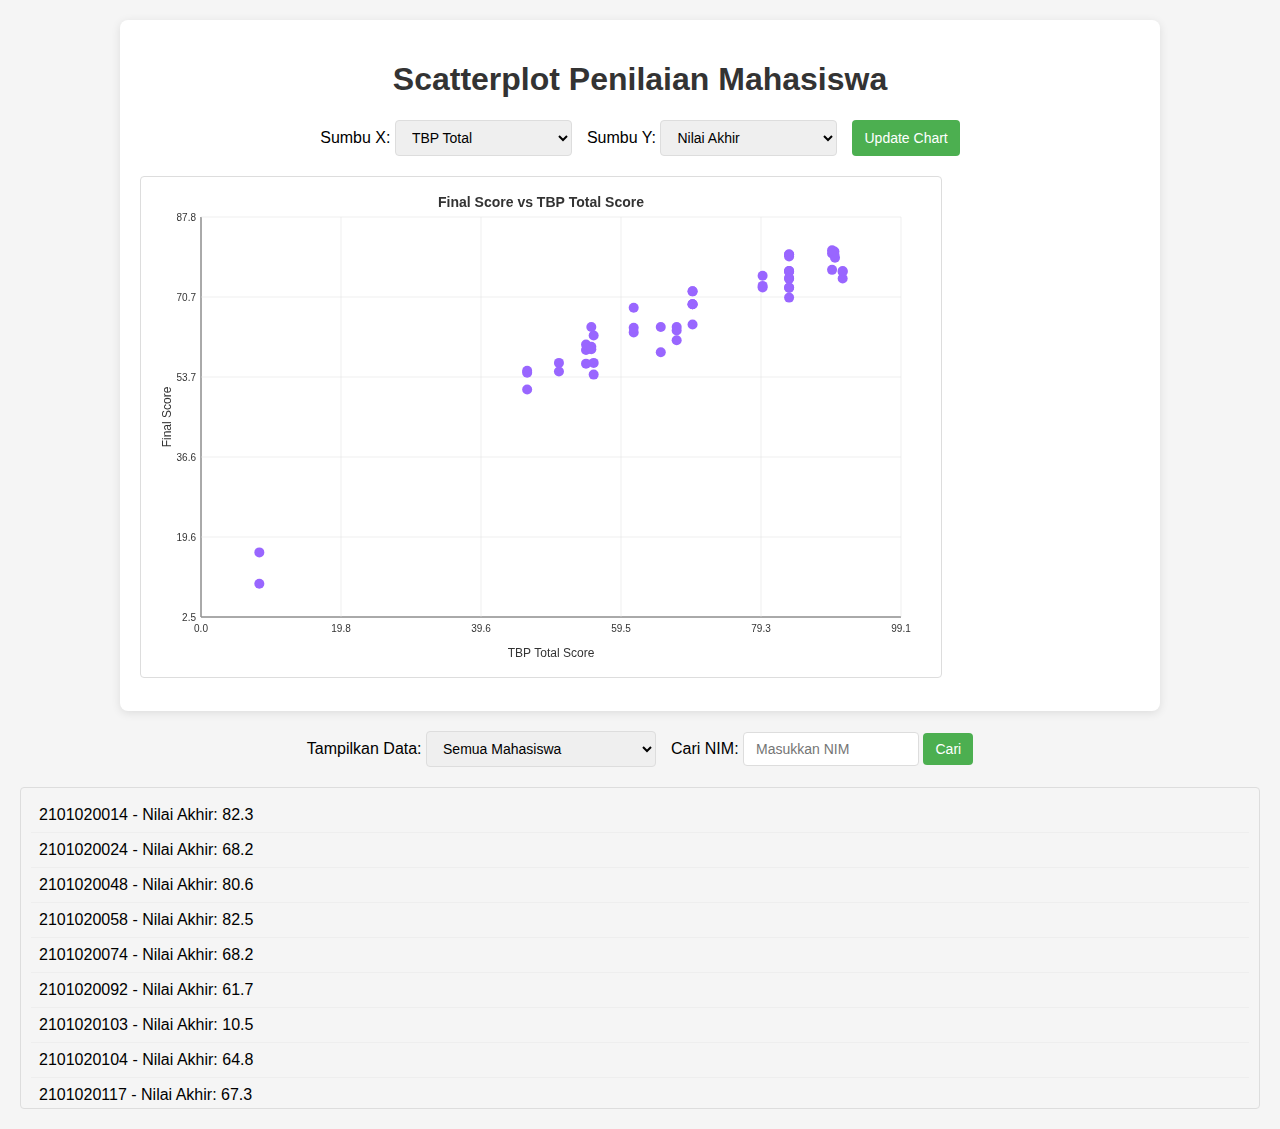
<file: Scatter Plot/index.html>
<!DOCTYPE html>
<html lang="en">
<head>
    <meta charset="UTF-8">
    <meta name="viewport" content="width=device-width, initial-scale=1.0">
    <title>Scatterplot Penilaian Mahasiswa</title>
    <link rel="stylesheet" href="styles.css">
</head>
<body>
    <div class="container">
        <h1>Scatterplot Penilaian Mahasiswa</h1>
        
        <div class="controls">
            <div>
                <label for="x-axis">Sumbu X:</label>
                <select id="x-axis">
                    <option value="TBP">TBP Total</option>
                    <option value="TUGAS">TUGAS (CPMK71)</option>
                    <option value="UTS">UTS (CPMK71)</option>
                    <option value="UAS">UAS (CPMK71 & 72)</option>
                    <option value="NilaiAkhir">Nilai Akhir</option>
                    <option value="CPMK012">CPMK012</option>
                    <option value="CPMK031">CPMK031</option>
                    <option value="CPMK071">CPMK071</option>
                    <option value="CPMK072">CPMK072</option>
                </select>
            </div>
            
            <div>
                <label for="y-axis">Sumbu Y:</label>
                <select id="y-axis">
                    <option value="NilaiAkhir">Nilai Akhir</option>
                    <option value="TBP">TBP Total</option>
                    <option value="TUGAS">TUGAS (CPMK71)</option>
                    <option value="UTS">UTS (CPMK71)</option>
                    <option value="UAS">UAS (CPMK71 & 72)</option>
                    <option value="CPMK012">CPMK012</option>
                    <option value="CPMK031">CPMK031</option>
                    <option value="CPMK071">CPMK071</option>
                    <option value="CPMK072">CPMK072</option>
                </select>
            </div>
            
            <button id="update-chart">Update Chart</button>
        </div>
        
        <div class="chart-container">
            <canvas id="scatterplot"></canvas>
            <div class="tooltip" id="tooltip"></div>
        </div>
        
        <div class="legend" id="legend">
            <!-- Legenda akan dibuat oleh javascript -->
        </div>
    </div>

    <div class="data-controls">
        <div>
            <label for="data-display">Tampilkan Data:</label>
            <select id="data-display">
                <option value="all">Semua Mahasiswa</option>
                <option value="sample">Contoh Beberapa Mahasiswa</option>
            </select>
        </div>
        
        <div>
            <label for="search-nim">Cari NIM:</label>
            <input type="text" id="search-nim" placeholder="Masukkan NIM">
            <button id="search-button">Cari</button>
        </div>
    </div>
    
    <div class="student-list" id="student-list">
        <!-- Student list will be generated here -->
    </div>
    
    <div class="notification" id="notification"></div>

    <script src="script.js"></script>
</body>
</html>
</file>
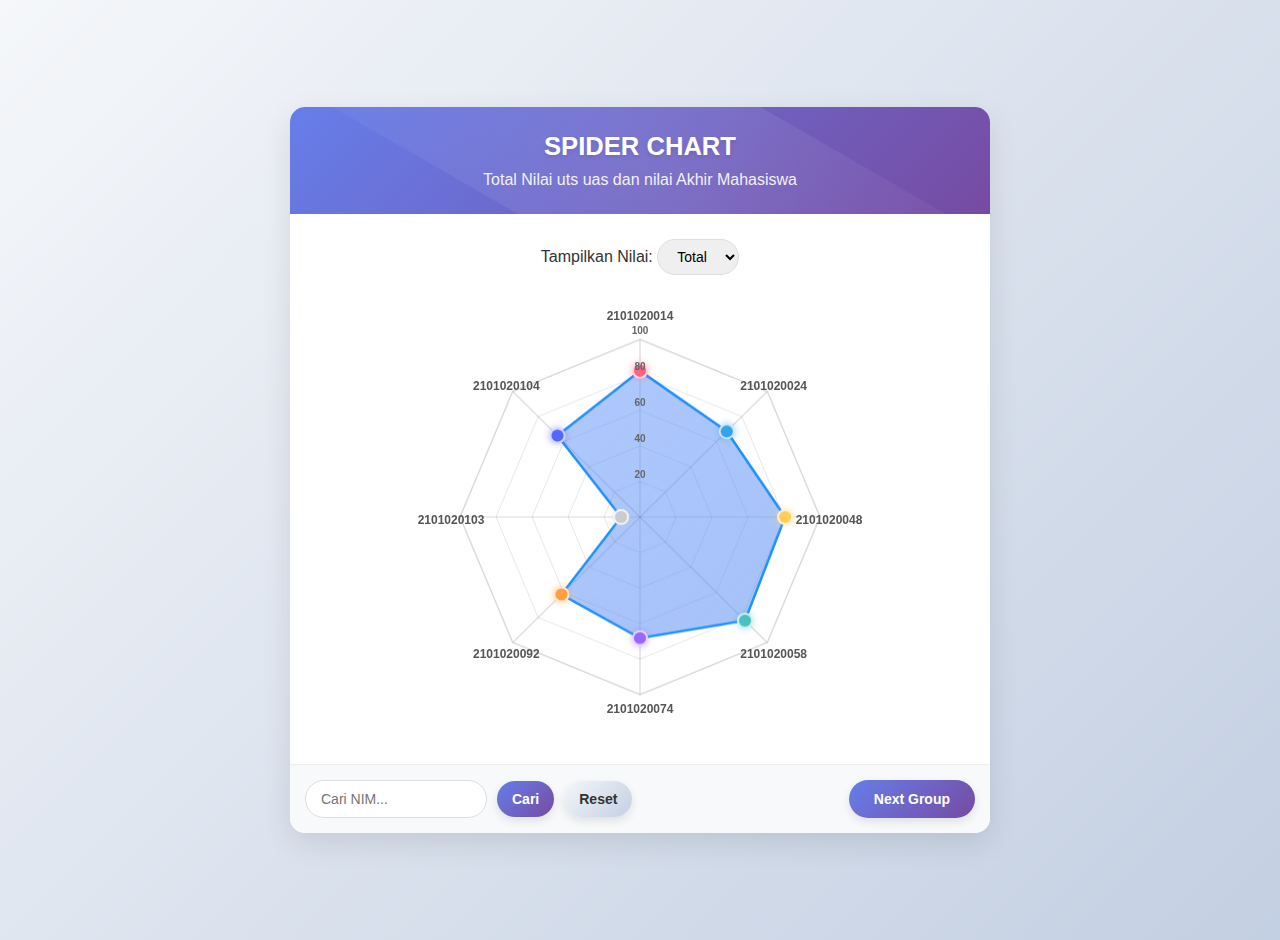
<file: Spider Chart/index.html>
<!DOCTYPE html>
<html lang="en">
<head>
    <meta charset="UTF-8">
    <meta name="viewport" content="width=device-width, initial-scale=1.0">
    <title>Visualisasi Nilai Akhir Mahasiswa</title>
    <link rel="stylesheet" href="styles.css">
</head>
<body>
    <div class="chart-card">
        <div class="chart-header">
            <h1>SPIDER CHART</h1>
            <p>Total Nilai uts uas dan nilai Akhir Mahasiswa</p>
        </div>
        <div class="chart-container">
            <div class="data-selector">
                <label for="dataType">Tampilkan Nilai: </label>
                <select id="dataType" class="data-select">
                    <option value="total">Total</option>
                    <option value="uts">UTS</option>
                    <option value="uas">UAS</option>
                </select>
            </div>
            <div class="radar-container">
                <canvas class="radar-canvas" id="radarCanvas" width="450" height="450"></canvas>
                <div class="radar-labels" id="radarLabels"></div>
            </div>
        </div>
        <div class="chart-controls">
            <div class="search-container">
                <input type="text" class="search-input" id="searchInput" placeholder="Cari NIM...">
                <button class="search-btn" id="searchBtn">Cari</button>
                <button class="reset-btn" id="resetBtn">Reset</button>
            </div>
            <button class="next-btn" id="nextBtn">Next Group</button>
        </div>
    </div>
    <div class="radar-tooltip" id="radarTooltip"></div>
    <script src="script.js"></script>
</body>
</html>
</file>
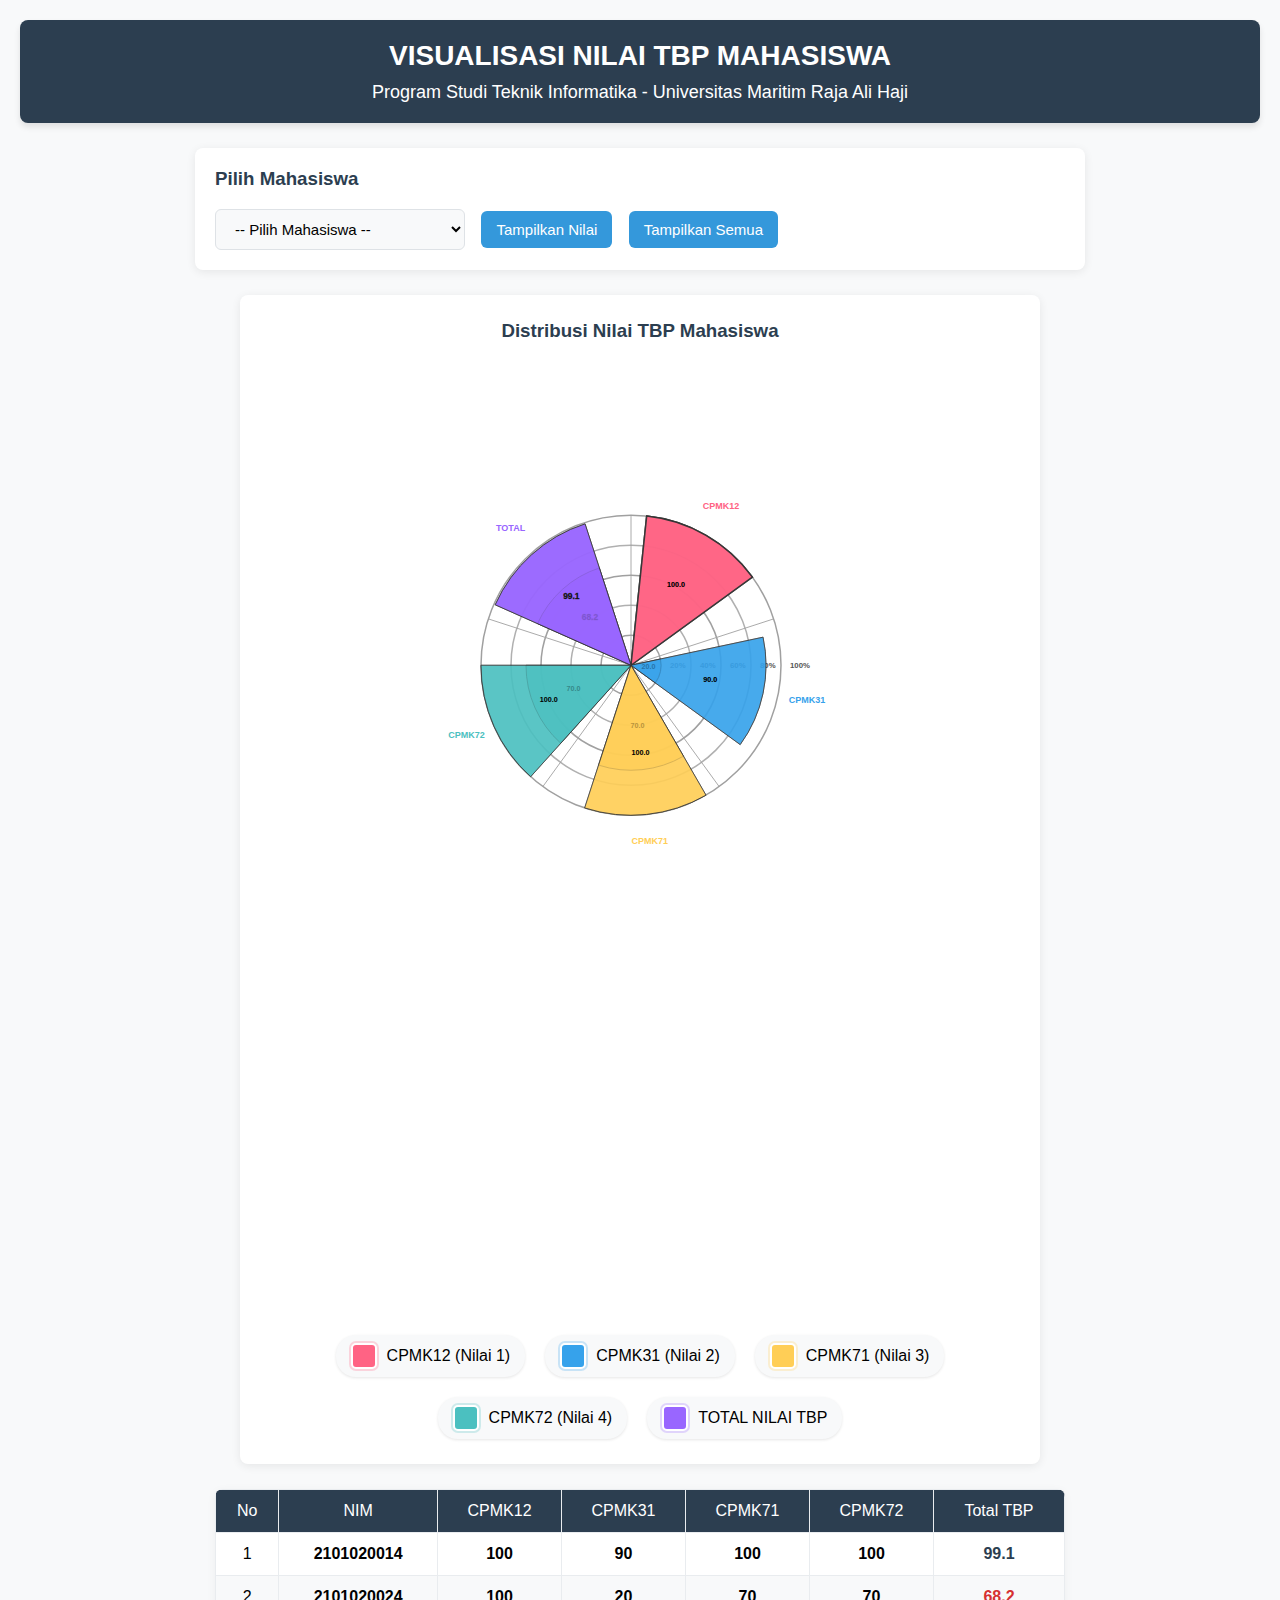
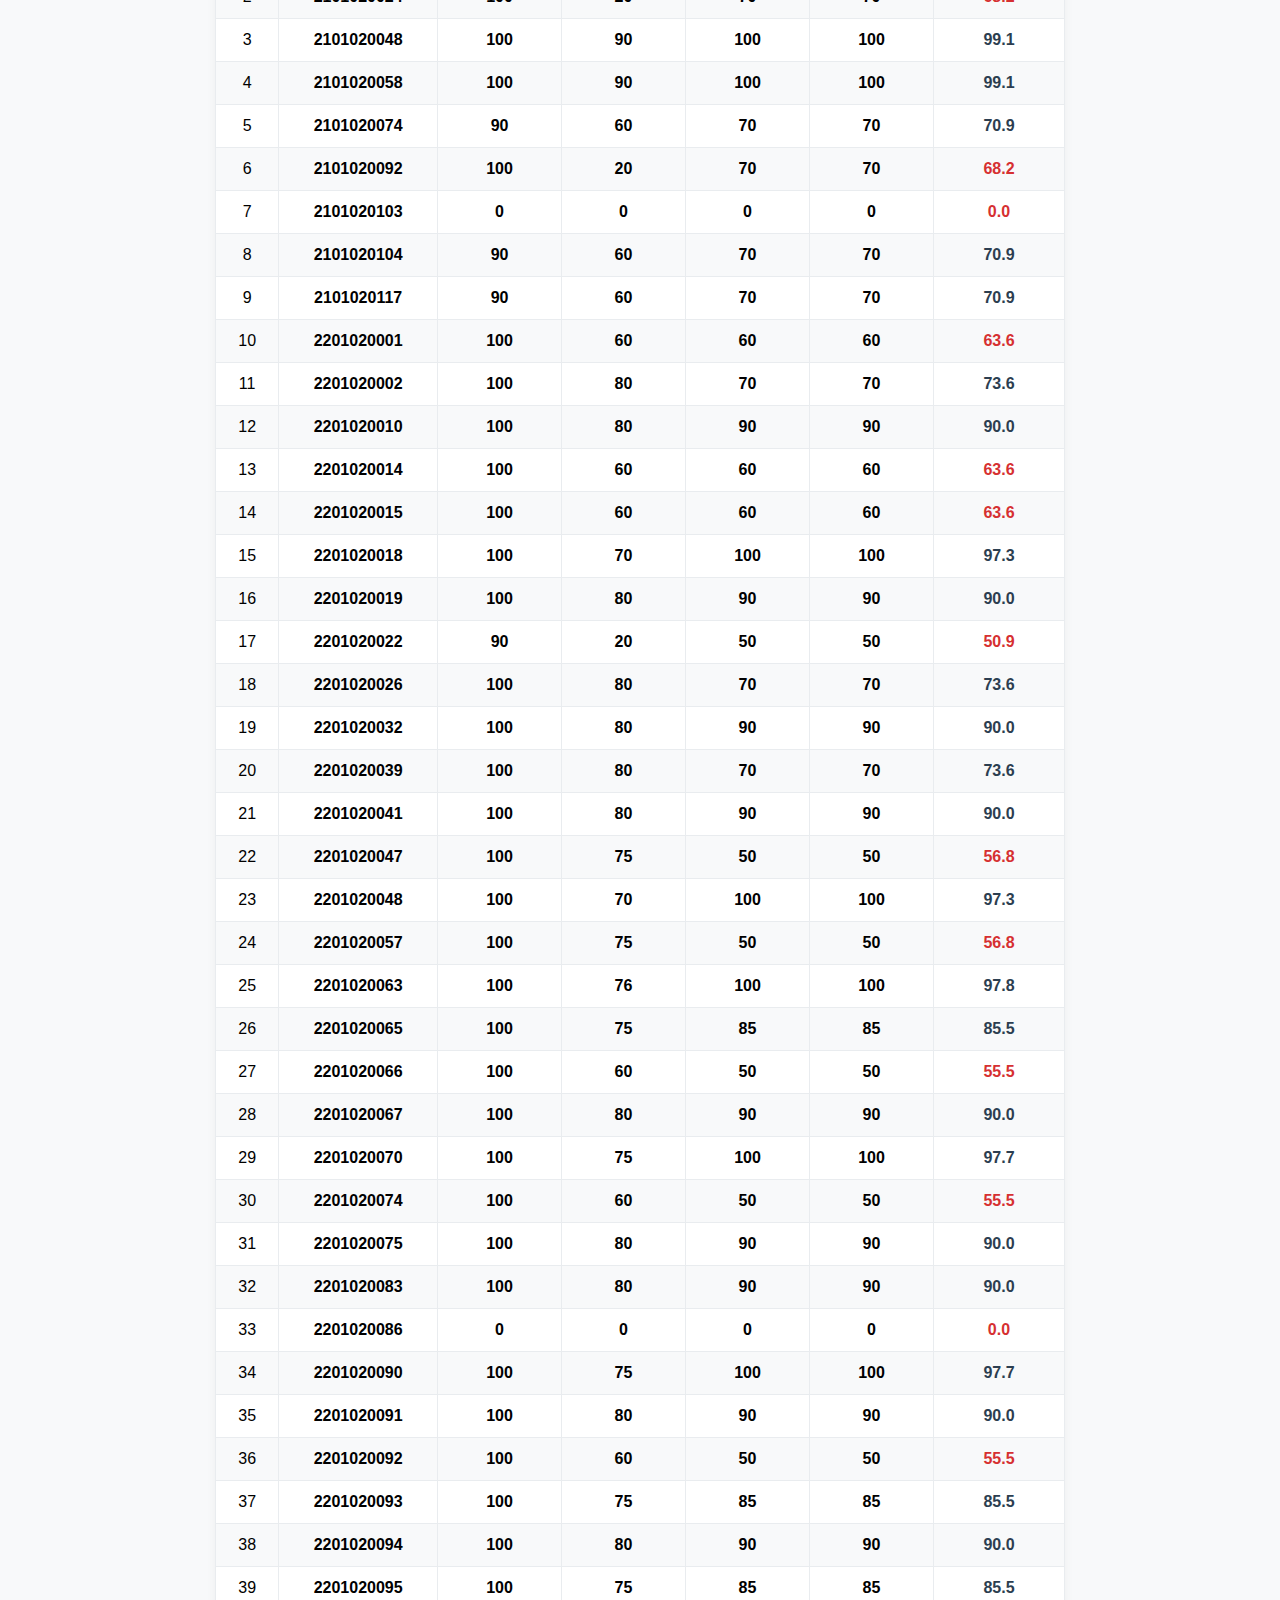
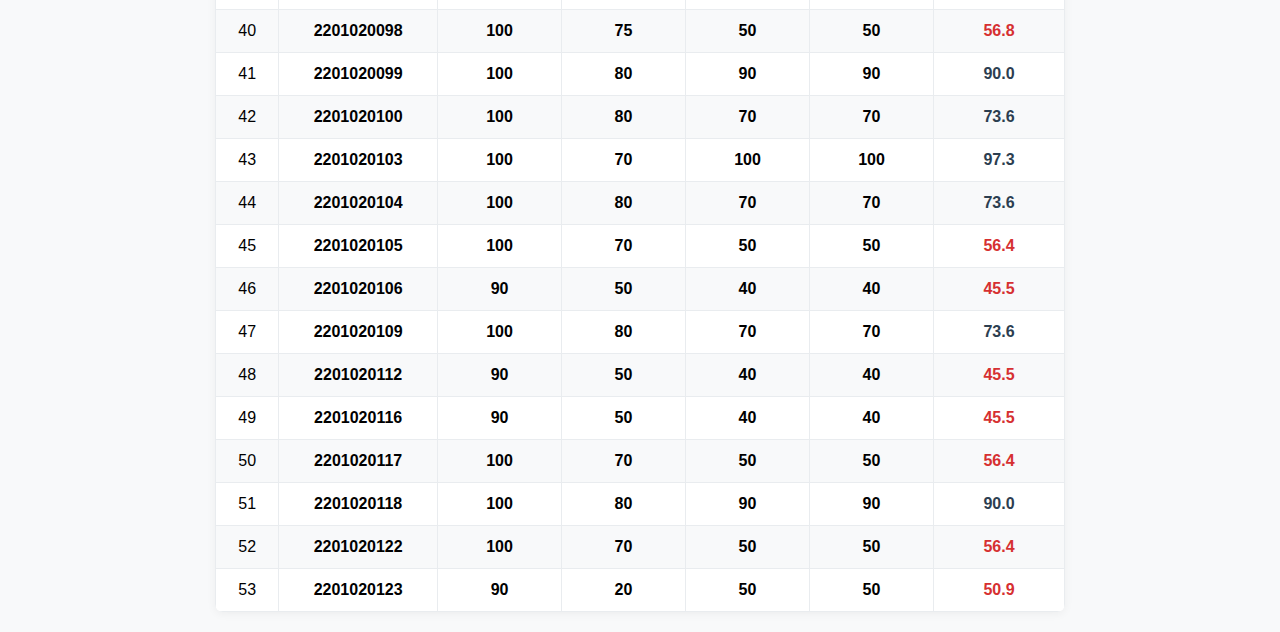
<file: Windrose Chart/indeks.html>
<!DOCTYPE html>
<html>
<head>
    <title>Windrose Chart Nilai TBP - 5 Warna</title>
    <link rel="stylesheet" href="styles.css">
</head>
<body>
    <div class="header">
        <h1>VISUALISASI NILAI TBP MAHASISWA</h1>
        <h2>Program Studi Teknik Informatika - Universitas Maritim Raja Ali Haji</h2>
    </div>

    <div class="control-panel">
        <h3>Pilih Mahasiswa</h3>
        <select id="studentSelect">
            <option value="">-- Pilih Mahasiswa --</option>
        </select>
        <button id="showBtn">Tampilkan Nilai</button>
        <button id="showAllBtn">Tampilkan Semua</button>
    </div>

    <div class="student-info" id="studentInfo" style="display:none;">
        <h3>Informasi Mahasiswa</h3>
        <div id="infoContent"></div>
    </div>

    <div class="chart-container">
        <h3 id="chartTitle">Distribusi Nilai TBP Mahasiswa</h3>
        <div id="windroseChart"></div>
        <div class="legend" id="chartLegend"></div>
    </div>

    <table id="dataTable">
        <thead>
            <tr>
                <th>No</th>
                <th>NIM</th>
                <th>CPMK12</th>
                <th>CPMK31</th>
                <th>CPMK71</th>
                <th>CPMK72</th>
                <th>Total TBP</th>
            </tr>
        </thead>
        <tbody></tbody>
    </table>

    <script src="script.js"></script>
</body>
</html>
</file>
<file: Scatter Plot/styles.css>
body {
    font-family: Arial, sans-serif;
    margin: 20px;
    background-color: #f5f5f5;
}

.container {
    max-width: 1000px;
    margin: 0 auto;
    background-color: white;
    padding: 20px;
    border-radius: 8px;
    box-shadow: 0 2px 10px rgba(0,0,0,0.1);
}

h1 {
    text-align: center;
    color: #333;
}

.controls {
    margin: 20px 0;
    display: flex;
    flex-wrap: wrap;
    gap: 15px;
    justify-content: center;
}

select, button {
    padding: 8px 12px;
    border-radius: 4px;
    border: 1px solid #ddd;
    font-size: 14px;
}

button {
    background-color: #4CAF50;
    color: white;
    border: none;
    cursor: pointer;
    transition: background-color 0.3s;
}

button:hover {
    background-color: #45a049;
}

.chart-container {
    position: relative;
    width: 100%;
    height: 500px;
    margin-top: 20px;
}

canvas {
    background-color: white;
    border: 1px solid #ddd;
    border-radius: 4px;
}

.tooltip {
    position: absolute;
    padding: 8px;
    background: rgba(0, 0, 0, 0.8);
    color: white;
    border-radius: 4px;
    pointer-events: none;
    font-size: 12px;
    z-index: 10;
    display: none;
}

.legend {
    display: flex;
    justify-content: center;
    margin-top: 15px;
    flex-wrap: wrap;
}

.legend-item {
    display: flex;
    align-items: center;
    margin: 0 10px;
}

.legend-color {
    width: 15px;
    height: 15px;
    margin-right: 5px;
    border-radius: 3px;
}

.data-controls {
    margin: 20px 0;
    display: flex;
    flex-wrap: wrap;
    gap: 15px;
    justify-content: center;
    align-items: center;
}

#search-nim {
    padding: 8px 12px;
    border-radius: 4px;
    border: 1px solid #ddd;
    font-size: 14px;
    width: 150px;
}

.student-list {
    margin: 20px 0;
    max-height: 300px;
    overflow-y: auto;
    border: 1px solid #ddd;
    border-radius: 4px;
    padding: 10px;
}

.student-item {
    padding: 8px;
    border-bottom: 1px solid #eee;
    cursor: pointer;
}

.student-item:hover {
    background-color: #f5f5f5;
}

.student-item.highlighted {
    background-color: #ffeb3b;
    font-weight: bold;
}

.notification {
    position: fixed;
    top: 20px;
    right: 20px;
    padding: 15px;
    background-color: #4CAF50;
    color: white;
    border-radius: 4px;
    box-shadow: 0 2px 10px rgba(0,0,0,0.2);
    display: none;
    z-index: 1000;
}

.notification.error {
    background-color: #f44336;
}
</file>
<file: Spider Chart/styles.css>
body {
    font-family: 'Segoe UI', Tahoma, Geneva, Verdana, sans-serif;
    display: flex;
    justify-content: center;
    align-items: center;
    min-height: 100vh;
    background: linear-gradient(135deg, #f5f7fa 0%, #c3cfe2 100%);
    margin: 0;
    padding: 20px;
    color: #333;
}

.chart-card {
    width: 100%;
    max-width: 700px;
    background: white;
    border-radius: 15px;
    box-shadow: 0 10px 30px rgba(0, 0, 0, 0.1);
    overflow: hidden;
    transition: transform 0.3s ease;
}

.chart-card:hover {
    transform: translateY(-5px);
}

.chart-header {
    padding: 25px;
    background: linear-gradient(135deg, #667eea 0%, #764ba2 100%);
    color: white;
    text-align: center;
    position: relative;
    overflow: hidden;
}

.chart-header::before {
    content: '';
    position: absolute;
    top: -50%;
    left: -50%;
    width: 200%;
    height: 200%;
    background: radial-gradient(circle, rgba(255,255,255,0.1) 0%, transparent 70%);
    transform: rotate(30deg);
}

.chart-header h1 {
    margin: 0;
    font-size: 1.6rem;
    font-weight: 600;
    position: relative;
    text-shadow: 0 2px 4px rgba(0,0,0,0.1);
}

.chart-header p {
    margin: 10px 0 0;
    opacity: 0.9;
    font-size: 1rem;
    position: relative;
}

.chart-container {
    padding: 25px;
    background: #fff;
    position: relative;
    height: 500px;
    display: flex;
    flex-direction: column;
    justify-content: center;
    align-items: center;
}

.data-selector {
    margin-bottom: 20px;
    text-align: center;
}

.data-select {
    padding: 8px 15px;
    border-radius: 30px;
    border: 1px solid #ddd;
    font-size: 14px;
    outline: none;
    cursor: pointer;
    transition: all 0.3s;
}

.data-select:focus {
    border-color: #667eea;
}

.radar-container {
    position: relative;
    width: 450px;
    height: 450px;
}

.radar-canvas {
    position: absolute;
    top: 0;
    left: 0;
    width: 100%;
    height: 100%;
}

.radar-labels {
    position: absolute;
    top: 0;
    left: 0;
    width: 100%;
    height: 100%;
    pointer-events: none;
}

.radar-label {
    position: absolute;
    font-size: 12px;
    font-weight: 600;
    color: #555;
    transform: translate(-50%, -50%);
}

.radar-level-label {
    position: absolute;
    font-size: 10px;
    font-weight: 600;
    color: #666;
    transform: translate(-50%, -50%);
}

.radar-tooltip {
    position: absolute;
    padding: 8px 12px;
    background: rgba(0, 0, 0, 0.9);
    color: white;
    border-radius: 8px;
    font-size: 13px;
    pointer-events: none;
    opacity: 0;
    transition: opacity 0.3s;
    z-index: 100;
    min-width: 100px;
    text-align: center;
    border: 1px solid rgba(255,255,255,0.2);
    box-shadow: 0 4px 12px rgba(0,0,0,0.15);
}

.radar-tooltip strong {
    display: block;
    margin-bottom: 4px;
    color: #93c5fd;
}

.chart-controls {
    display: flex;
    justify-content: space-between;
    padding: 15px;
    background: #f8f9fa;
    border-top: 1px solid #eee;
}

.next-btn {
    background: linear-gradient(135deg, #667eea 0%, #764ba2 100%);
    color: white;
    border: none;
    padding: 10px 25px;
    border-radius: 30px;
    font-size: 14px;
    font-weight: 600;
    cursor: pointer;
    box-shadow: 0 4px 10px rgba(0, 0, 0, 0.1);
    transition: all 0.3s ease;
    outline: none;
}

.next-btn:hover {
    transform: translateY(-2px);
    box-shadow: 0 6px 15px rgba(0, 0, 0, 0.15);
}

.next-btn:active {
    transform: translateY(0);
}

.search-container {
    display: flex;
    align-items: center;
}

.search-input {
    padding: 10px 15px;
    border: 1px solid #ddd;
    border-radius: 30px;
    font-size: 14px;
    width: 150px;
    transition: all 0.3s;
    outline: none;
}

.search-input:focus {
    border-color: #667eea;
    width: 180px;
}

.search-btn {
    background: linear-gradient(135deg, #667eea 0%, #764ba2 100%);
    color: white;
    border: none;
    padding: 10px 15px;
    border-radius: 30px;
    margin-left: 10px;
    font-size: 14px;
    font-weight: 600;
    cursor: pointer;
    box-shadow: 0 4px 10px rgba(0, 0, 0, 0.1);
    transition: all 0.3s ease;
    outline: none;
}

.search-btn:hover {
    transform: translateY(-2px);
    box-shadow: 0 6px 15px rgba(0, 0, 0, 0.15);
}

.reset-btn {
    background: linear-gradient(135deg, #f5f7fa 0%, #c3cfe2 100%);
    color: #333;
    border: none;
    padding: 10px 15px;
    border-radius: 30px;
    margin-left: 10px;
    font-size: 14px;
    font-weight: 600;
    cursor: pointer;
    box-shadow: 0 4px 10px rgba(0, 0, 0, 0.1);
    transition: all 0.3s ease;
    outline: none;
}

.reset-btn:hover {
    transform: translateY(-2px);
    box-shadow: 0 6px 15px rgba(0, 0, 0, 0.15);
}

.highlight-point {
    stroke: #FF0000;
    stroke-width: 3;
    filter: drop-shadow(0 0 5px rgba(255, 0, 0, 0.7));
}
</file>
<file: Windrose Chart/styles.css>
body {
    font-family: 'Segoe UI', Tahoma, Geneva, Verdana, sans-serif;
    margin: 0;
    padding: 20px;
    background-color: #f8f9fa;
}

.header {
    text-align: center;
    background-color: #2c3e50;
    color: white;
    padding: 20px;
    border-radius: 8px;
    margin-bottom: 25px;
    box-shadow: 0 4px 6px rgba(0,0,0,0.1);
}

.header h1 {
    margin: 0;
    font-size: 28px;
}

.header h2 {
    margin: 10px 0 0;
    font-size: 18px;
    font-weight: normal;
}

.control-panel {
    background-color: white;
    padding: 20px;
    border-radius: 8px;
    box-shadow: 0 2px 10px rgba(0,0,0,0.08);
    margin-bottom: 25px;
    max-width: 850px;
    margin-left: auto;
    margin-right: auto;
}

.control-panel h3 {
    margin-top: 0;
    color: #2c3e50;
}

.chart-container {
    background-color: white;
    padding: 25px;
    border-radius: 8px;
    box-shadow: 0 2px 10px rgba(0,0,0,0.08);
    margin-bottom: 25px;
    position: relative;
    max-width: 750px;
    margin-left: auto;
    margin-right: auto;
}

#windroseChart {
    width: 80%;
    height: 950px;
    position: relative;
}

.legend {
    display: flex;
    justify-content: center;
    flex-wrap: wrap;
    margin-top: 25px;
    gap: 20px;
}

.legend-item {
    display: flex;
    align-items: center;
    background-color: #f8f9fa;
    padding: 8px 15px;
    border-radius: 20px;
    box-shadow: 0 1px 3px rgba(0,0,0,0.1);
}

.legend-color {
    width: 22px;
    height: 22px;
    margin-right: 10px;
    border: 2px solid white;
    border-radius: 5px;
    box-shadow: 0 1px 3px rgba(0,0,0,0.2);
}

select, button {
    padding: 10px 15px;
    margin-right: 12px;
    border-radius: 6px;
    border: 1px solid #dee2e6;
    font-size: 15px;
    transition: all 0.3s;
}

select {
    min-width: 250px;
    background-color: #f8f9fa;
}

select:focus {
    outline: none;
    border-color: #3498db;
    box-shadow: 0 0 0 3px rgba(52,152,219,0.2);
}

button {
    background-color: #3498db;
    color: white;
    border: none;
    cursor: pointer;
    font-weight: 500;
}

button:hover {
    background-color: #2980b9;
    transform: translateY(-1px);
    box-shadow: 0 2px 5px rgba(0,0,0,0.1);
}

.student-info {
    background: linear-gradient(to right, #e8f4fc, #f8fcff);
    border-left: 5px solid #3498db;
    padding: 20px;
    border-radius: 0 8px 8px 0;
    margin-bottom: 25px;
    max-width: 850px;
    margin-left: auto;
    margin-right: auto;
    box-shadow: 0 2px 10px rgba(0,0,0,0.05);
}

table {
    width: 100%;
    border-collapse: collapse;
    margin-top: 25px;
    background-color: white;
    box-shadow: 0 2px 10px rgba(0,0,0,0.05);
    max-width: 850px;
    margin-left: auto;
    margin-right: auto;
    border-radius: 8px;
    overflow: hidden;
}

th, td {
    border: 1px solid #e9ecef;
    padding: 12px;
    text-align: center;
}

th {
    background-color: #2c3e50;
    color: white;
    font-weight: 500;
}

tr:nth-child(even) {
    background-color: #f8f9fa;
}

tr:hover {
    background-color: #e9f7fe;
}

.info-row {
    margin-bottom: 10px;
    display: flex;
    align-items: center;
}

.info-label {
    font-weight: 600;
    color: #2c3e50;
    min-width: 100px;
}

.info-value {
    padding: 6px 12px;
    background-color: #e9f7fe;
    border-radius: 4px;
    font-family: 'Courier New', monospace;
}

#chartTitle {
    margin-top: 0;
    text-align: center;
    color: #2c3e50;
}
</file>
